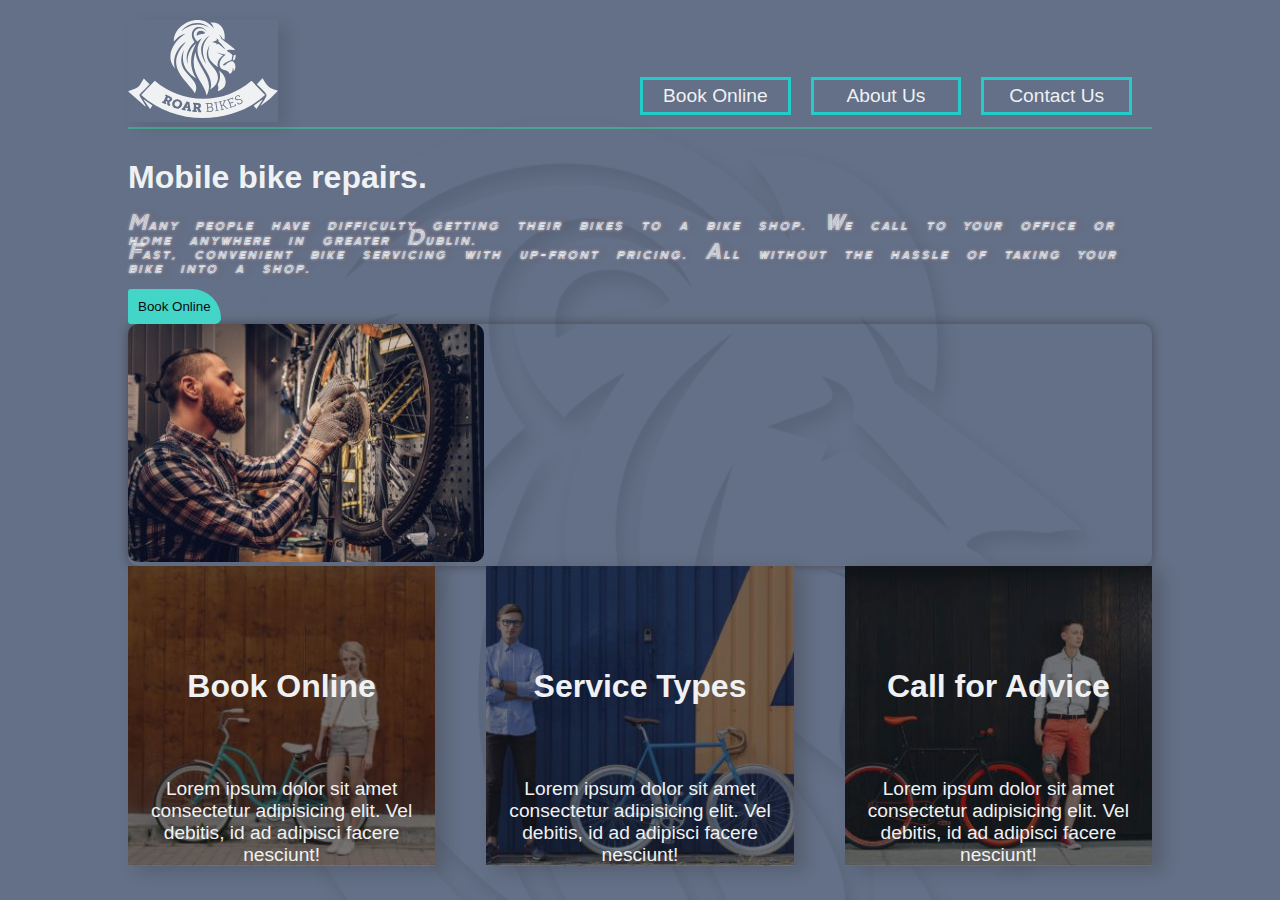
<file: index.html>
<!DOCTYPE html>
<html lang="en">

<!-- 60 -->

<head>
    <meta charset="UTF-8">
    <meta http-equiv="X-UA-Compatible" content="IE=edge">
    <meta name="viewport" content="width=device-width, initial-scale=1.0">
    <link rel="stylesheet" href="./main.css">
    <link href="https://fonts.googleapis.com/css?family=Playfair+Display|Roboto:300" rel="stylesheet">
    <link rel="stylesheet" href="https://use.fontawesome.com/releases/v5.8.1/css/all.css"
        integrity="sha384-50oBUHEmvpQ+1lW4y57PTFmhCaXp0ML5d60M1M7uH2+nqUivzIebhndOJK28anvf" crossorigin="anonymous">
    <meta name="description" content="simple web design">
    <meta name="author" content="Abdullah Al Maruf">
    <title>Mobile Bike repairs</title>
</head>

<body>
    <div class="container">
        <header>
            <div class="logo">
                <img src="./images/logo-roar-bikes.svg" alt="Roar Bike Servicing Logo" />
            </div>
            <nav class="noselect">
                <ul>
                    <li>Book Online</li>
                    <li>About Us</li>
                    <li>Contact Us</li>
                </ul>
            </nav>
        </header>
        <main>
            <div class="herobox1">
                <h1>
                    <h1>Mobile bike repairs.</h1>
                </h1>
                <p>Many people have difficulty getting their bikes to a bike shop. We call to your office or home
                    anywhere in greater
                    Dublin.</p>
                <p id="margin_top">Fast, convenient bike servicing with up-front pricing. All without the hassle of
                    taking your bike
                    into a shop.</p>
                <button class="btn noselect">Book Online</button>
            </div>
            <div class="herobox2">
                <img src="images/image-bike-repair-service.jpg" alt="Person doing moblile bike repair.">
            </div>
        </main>
        <div class="cards">
            <div class="card1 noselect">
                <a href="#">
                    <i class="fas fa-bicycle fa-3x"></i>
                    <h2>Book Online</h2>
                    <p>Lorem ipsum dolor sit amet consectetur adipisicing elit. Vel debitis, id ad adipisci facere
                        nesciunt!</p>
                </a>
            </div>

            <div class="card2 noselect">
                <a href="#">
                    <i class="fas fa-cogs fa-3x"></i>
                    <h2>Service Types</h2>
                    <p>Lorem ipsum dolor sit amet consectetur adipisicing elit. Vel debitis, id ad adipisci facere
                        nesciunt!</p>
                </a>
            </div>

            <div class="card3 noselect">
                <a href="#">
                    <i class="fas fa-phone fa-3x"></i>
                    <h2>Call for Advice</h2>
                    <p>Lorem ipsum dolor sit amet consectetur adipisicing elit. Vel debitis, id ad adipisci facere
                        nesciunt!</p>
                </a>
            </div>
        </div>
    </div>
</body>

</html>
</file>
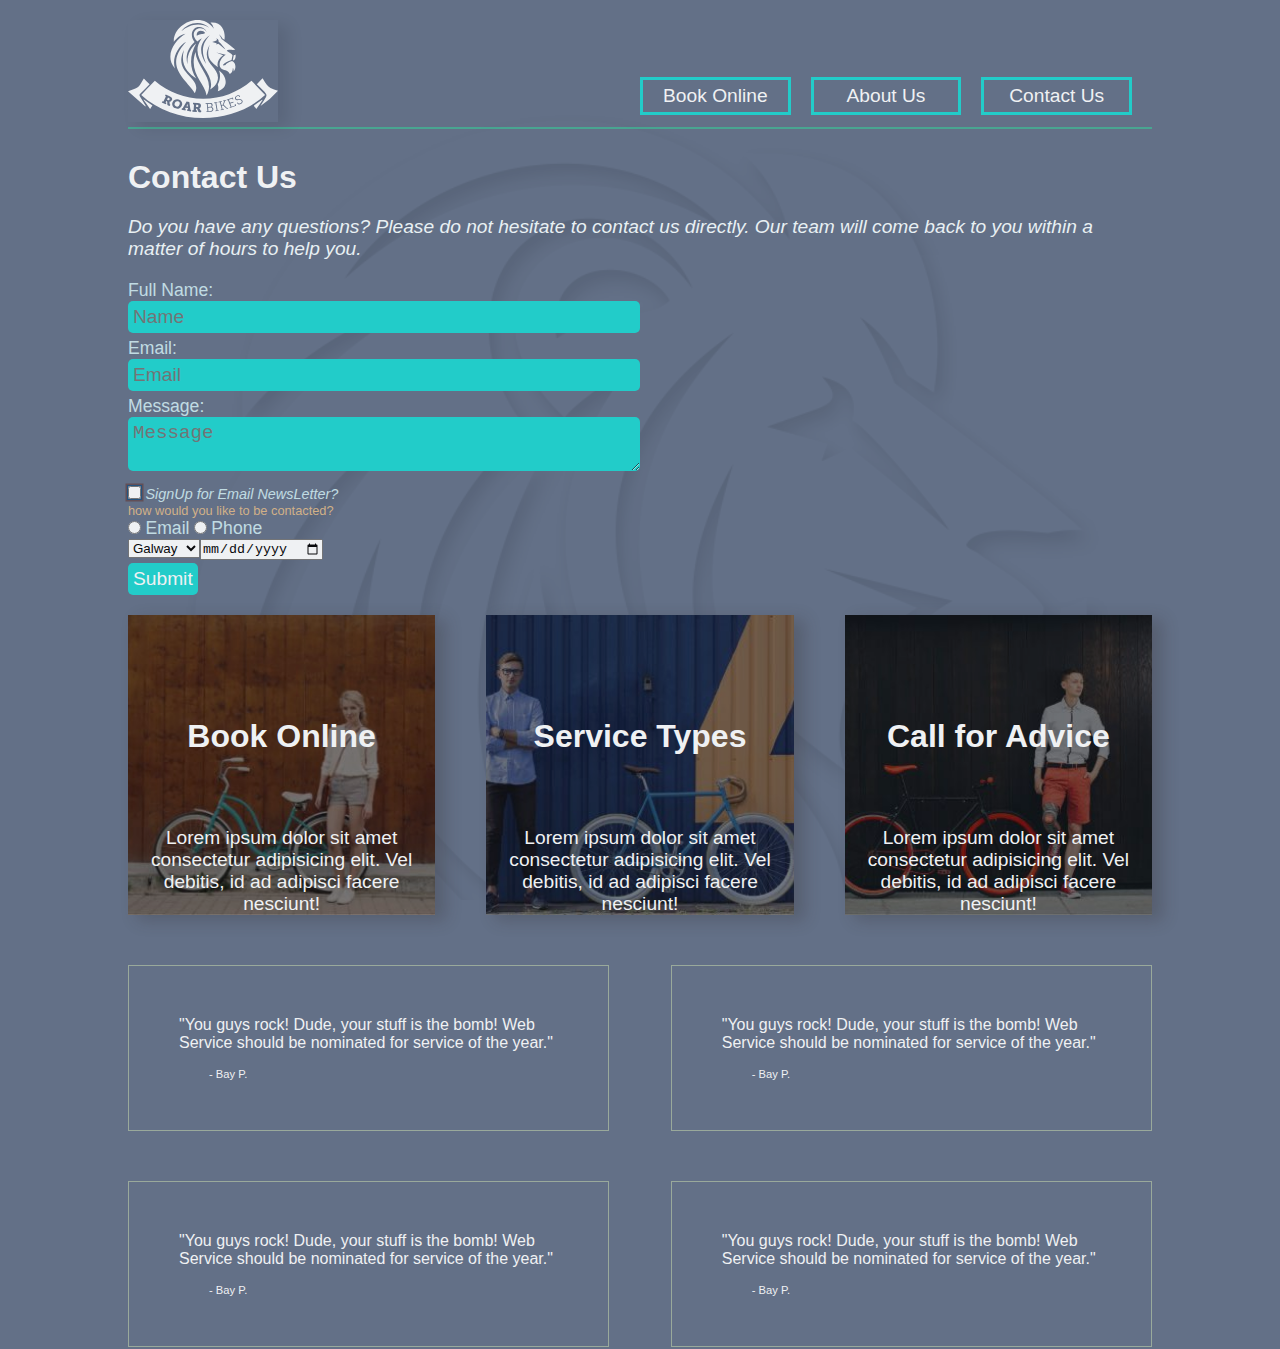
<file: contact-us.html>
<!DOCTYPE html>
<html lang="en">

<!-- 71 -->

<head>
    <meta charset="UTF-8">
    <meta http-equiv="X-UA-Compatible" content="IE=edge">
    <meta name="viewport" content="width=device-width, initial-scale=1.0">
    <link rel="stylesheet" href="./main.css">
    <link href="https://fonts.googleapis.com/css?family=Playfair+Display|Roboto:300" rel="stylesheet">
    <link rel="stylesheet" href="https://use.fontawesome.com/releases/v5.8.1/css/all.css"
        integrity="sha384-50oBUHEmvpQ+1lW4y57PTFmhCaXp0ML5d60M1M7uH2+nqUivzIebhndOJK28anvf" crossorigin="anonymous">
    <meta name="description" content="Contact details for Roar - 57 Moyglare Abbey, Dublin, w23c1k2. Phone +3525465481">
    <meta name="author" content="Abdullah Al Maruf">
    <title>Roar Cycle - Contact Us Details Address Phone Number</title>
</head>

<body>
    <div class="container">
        <header>
            <div class="logo">
                <a href="index.html">
                    <img src="./images/logo-roar-bikes.svg" alt="Roar Bike Servicing Logo" />
                </a>
            </div>
            <nav class="noselect">
                <ul>
                    <li class="dropdown">Book Online
                        <ul>
                            <li><a href="#">Onsite Service</a></li>
                            <li><a href="#">Parts Delivery</a></li>
                            <li><a href="#">Request Callback</a></li>
                        </ul>
                    </li>
                    <li class="dropdown">About Us</li>
                    <li class="dropdown">Contact Us</li>
                </ul>
            </nav>
        </header>
        <div class="main2">
            <h1>Contact Us</h1>
            <p>Do you have any questions? Please do not hesitate to contact us directly. Our team will come back to you
                within a matter of hours to help you.</p>
            <div class="center">
                <form action="" method="post">
                    <div class="input-wrapper">
                        <label for="name">Full Name:</label>
                        <input autocomplete="off" type="text" name="name" id="name" placeholder="Name">
                    </div>
                    <div class="input-wrapper">
                        <label for="email">Email:</label>
                        <input autocomplete="off" type="email" name="email" id="email" placeholder="Email">
                    </div>
                    <div class="input-wrapper">
                        <label for="phone">Message:</label>
                        <textarea name="message" id="message" placeholder="Message"></textarea>
                    </div>
                    <div class="input-wrapper">
                        <input type="checkbox" value="yes-sing-me-up" name="email-sub" id="email-sub" />
                        <label id="newsLabel" for="email-sub">SignUp for Email NewsLetter?</label>
                    </div>
                    <div class="input-wrapper">
                        <p>how would you like to be contacted?</p>
                        <input type="radio" name="contact-pref" id="Email" value="Email">
                        <label for="Email" class="ml-1">Email</label>
                        </input>
                        <input type="radio" name="contact-pref" id="Phone" value="Phone">
                        <label for="Phone">Phone</label>
                        </input>
                    </div>
                    <div class="input-wrapper">
                        <select name="county" id="county">
                            <option value="Limerick">Limerick</option>
                            <option selected value="Galway">Galway</option>
                            <option value="Dublin">Dublin</option>
                            <input type="date" name="date" id="date">
                        </select>
                    </div>
                    <input type="submit" value="Submit">
                </form>
            </div>
        </div>
        <div class="cards">
            <div class="card1 noselect">
                <a href="#">
                    <i class="fas fa-bicycle fa-3x"></i>
                    <h2>Book Online</h2>
                    <p>Lorem ipsum dolor sit amet consectetur adipisicing elit. Vel debitis, id ad adipisci facere
                        nesciunt!</p>
                </a>
            </div>

            <div class="card2 noselect">
                <a href="#">
                    <i class="fas fa-cogs fa-3x"></i>
                    <h2>Service Types</h2>
                    <p>Lorem ipsum dolor sit amet consectetur adipisicing elit. Vel debitis, id ad adipisci facere
                        nesciunt!</p>
                </a>
            </div>

            <div class="card3 noselect">
                <a href="#">
                    <i class="fas fa-phone fa-3x"></i>
                    <h2>Call for Advice</h2>
                    <p>Lorem ipsum dolor sit amet consectetur adipisicing elit. Vel debitis, id ad adipisci facere
                        nesciunt!</p>
                </a>
            </div>
        </div>
        <div class="testimonial">
            <div class="testimonial-content">
                <p>
                    "You guys rock! Dude, your stuff is the bomb! Web Service should be nominated for service of the
                    year."
                </p>
                <p>- Bay P.</p>
            </div>
            <div class="testimonial-content">
                <p>
                    "You guys rock! Dude, your stuff is the bomb! Web Service should be nominated for service of the
                    year."
                </p>
                <p>- Bay P.</p>
            </div>
            <div class="testimonial-content">
                <p>
                    "You guys rock! Dude, your stuff is the bomb! Web Service should be nominated for service of the
                    year."
                </p>
                <p>- Bay P.</p>
            </div>
            <div class="testimonial-content">
                <p>
                    "You guys rock! Dude, your stuff is the bomb! Web Service should be nominated for service of the
                    year."
                </p>
                <p>- Bay P.</p>
            </div>
        </div>
    </div>
    <script src="./main.js"></script>
</body>

</html>
</file>
<file: main.css>
@import url("https://fonts.googleapis.com/css2?family=Zen+Tokyo+Zoo&display=swap");
@import url("https://fonts.googleapis.com/css2?family=Qahiri&family=Zen+Tokyo+Zoo&display=swap");
* {
  margin: 0;
  padding: 0;
  -webkit-box-sizing: border-box;
          box-sizing: border-box;
  scroll-behavior: smooth;
}

body {
  background-color: #293b5bba;
  font-family: Arial, Helvetica, sans-serif;
  color: white;
}

.container {
  width: 1024px;
  height: 100vh;
  min-height: 300px;
  margin-left: auto;
  margin-right: auto;
  background-image: url(./images/image-lion-background.png);
  background-position: top center;
  background-repeat: no-repeat;
  background-size: cover;
  background-attachment: fixed;
  opacity: 0.9;
}

header {
  min-height: 100px;
  display: -webkit-box;
  display: -ms-flexbox;
  display: flex;
  -webkit-box-pack: justify;
      -ms-flex-pack: justify;
          justify-content: space-between;
  -webkit-box-align: center;
      -ms-flex-align: center;
          align-items: center;
  padding-top: 20px;
  padding-bottom: 5px;
  border-bottom: rgba(54, 205, 155, 0.627) 2px solid;
}

header nav {
  width: 50%;
}

header nav ul {
  list-style: none;
  display: -webkit-box;
  display: -ms-flexbox;
  display: flex;
  -webkit-box-orient: horizontal;
  -webkit-box-direction: normal;
      -ms-flex-direction: row;
          flex-direction: row;
  -webkit-box-pack: justify;
      -ms-flex-pack: justify;
          justify-content: space-between;
  padding-top: 50px;
  position: relative;
}

header nav ul li {
  width: 100%;
  font-size: 1.2rem;
  border: #1bd7d1 3px solid;
  padding: 5px;
  text-align: center;
  margin-right: 20px;
  height: auto;
}

header nav ul li:hover {
  background-color: #1bd7d1;
  cursor: pointer;
}

.dropdown a {
  text-decoration: none;
  color: white;
}

.dropdown ul {
  display: none;
}

.dropdown ul li {
  text-decoration: none;
}

.dropdown ul li a {
  text-decoration: none;
  color: white;
}

.dropdown:hover {
  background-color: #1bd7d1;
}

.dropdown:hover ul {
  width: 29.7%;
  display: block;
  position: absolute;
  z-index: 1;
  margin-top: -38px;
  margin-left: -8px;
}

.logo {
  -webkit-box-shadow: 10px 5px 15px rgba(0, 0, 0, 0.097);
          box-shadow: 10px 5px 15px rgba(0, 0, 0, 0.097);
}

.main {
  min-height: 300px;
  display: -webkit-box;
  display: -ms-flexbox;
  display: flex;
  -webkit-box-align: center;
      -ms-flex-align: center;
          align-items: center;
}

.main2 {
  min-height: 350px;
  padding-top: 30px;
}

.main2 > p {
  margin: 20px 0px;
  font-size: 1.2rem;
  color: #f7feff;
  font-style: italic;
}

.main2 form {
  margin-bottom: 10px;
  margin-top: 10px;
  width: 50%;
  height: auto;
  display: block;
  -ms-flex-line-pack: center;
      align-content: center;
  border-radius: 10px;
}

.main2 form .input-wrapper :focus {
  outline: none;
}

.main2 form .input-wrapper p {
  font-size: 0.8rem;
  color: burlywood;
}

.main2 form .input-wrapper label {
  font-size: 1.1rem;
  color: #cce7ee;
}

.main2 form .input-wrapper input[type="text"],
.main2 form .input-wrapper input[type="email"],
.main2 form .input-wrapper textarea {
  width: 100%;
  height: auto;
  border: none;
  font-size: 1.2rem;
  padding: 5px;
  margin-bottom: 5px;
  background-color: #1bd7d1;
  color: white;
  border-radius: 5px;
}

.main2 form .input-wrapper input[type="text"] :focus,
.main2 form .input-wrapper input[type="email"] :focus,
.main2 form .input-wrapper textarea :focus {
  outline: none;
}

.main2 form .input-wrapper input[type="checkbox"] {
  -webkit-box-shadow: 0px 0px 0px 2.5px rgba(97, 66, 66, 0.779);
          box-shadow: 0px 0px 0px 2.5px rgba(97, 66, 66, 0.779);
  outline: 1px solid #1e5180;
}

.main2 form .input-wrapper textarea {
  margin-bottom: 10px;
  overflow: auto;
}

.main2 form input[type="submit"] {
  width: auto;
  height: auto;
  border: none;
  font-size: 1.2rem;
  padding: 5px;
  margin-bottom: 10px;
  background-color: #1bd7d1;
  color: white;
  border-radius: 5px;
  margin-top: 3px;
}

#newsLabel {
  font-weight: lighter;
  font-style: italic;
  font-size: 0.9rem;
}

.noselect {
  -webkit-touch-callout: none;
  /* iOS Safari */
  -webkit-user-select: none;
  /* Safari */
  /* Konqueror HTML */
  -moz-user-select: none;
  /* Old versions of Firefox */
  -ms-user-select: none;
  /* Internet Explorer/Edge */
  user-select: none;
  /* Non-prefixed version, currently
                                  supported by Chrome, Edge, Opera and Firefox */
}

.cards {
  min-height: 300px;
  display: -webkit-box;
  display: -ms-flexbox;
  display: flex;
  -webkit-box-pack: justify;
      -ms-flex-pack: justify;
          justify-content: space-between;
}

.card1 {
  background-image: url("./images/image-background-card1.jpg");
}

.card2 {
  background-image: url("./images/image-background-card2.jpg");
}

.card3 {
  background-image: url("./images/image-background-card3.jpg");
}

.card1,
.card2,
.card3 {
  background-repeat: no-repeat;
  background-size: cover;
  background-position: bottom center;
  min-height: 250px;
  width: 30%;
  display: -webkit-box;
  display: -ms-flexbox;
  display: flex;
  -webkit-box-pack: space-evenly;
      -ms-flex-pack: space-evenly;
          justify-content: space-evenly;
  -webkit-box-orient: vertical;
  -webkit-box-direction: normal;
      -ms-flex-direction: column;
          flex-direction: column;
  -webkit-transition: -webkit-transform 0.5s ease;
  transition: -webkit-transform 0.5s ease;
  transition: transform 0.5s ease;
  transition: transform 0.5s ease, -webkit-transform 0.5s ease;
  overflow: hidden;
  -webkit-box-shadow: 10px 5px 15px rgba(55, 49, 49, 0.296);
          box-shadow: 10px 5px 15px rgba(55, 49, 49, 0.296);
}

.card1 a,
.card2 a,
.card3 a {
  height: 100%;
  text-align: center;
  text-decoration: none;
  display: -webkit-box;
  display: -ms-flexbox;
  display: flex;
  -webkit-box-pack: justify;
      -ms-flex-pack: justify;
          justify-content: space-between;
  -webkit-box-orient: vertical;
  -webkit-box-direction: normal;
      -ms-flex-direction: column;
          flex-direction: column;
  font-size: 1.2rem;
  color: white;
  gap: 10px;
}

.card1 a h2,
.card2 a h2,
.card3 a h2 {
  font-size: 2rem;
}

.card1 a p,
.card2 a p,
.card3 a p {
  font-size: 1.2rem;
}

.card1 a i,
.card2 a i,
.card3 a i {
  padding-top: 30px;
}

.card1 a:hover,
.card2 a:hover,
.card3 a:hover {
  -webkit-transform: scale(1.1);
          transform: scale(1.1);
  -webkit-transform-origin: bottom center;
          transform-origin: bottom center;
  background-color: rgba(159, 76, 159, 0.296);
}

.herobox1 {
  -webkit-box-flex: 2;
      -ms-flex: 2;
          flex: 2;
}

.herobox1 :nth-child(1) {
  font-size: 80px;
  color: #cbf375;
  font-family: "Zen Tokyo Zoo", cursive;
  margin-bottom: 1.5rem;
  text-shadow: 0px 0px 3px, rgba(152, 93, 93, 0.483) 4px 0px 10px;
  margin-bottom: 30px;
}

.herobox1 p {
  font-size: 20px;
  font-weight: 400;
  font-style: italic;
  color: white;
  word-spacing: 9px;
  letter-spacing: 2px;
  font-family: "Qahiri", sans-serif;
  line-height: 0.9rem;
  font-family: "Zen Tokyo Zoo", cursive;
  text-shadow: 0px 0px 3px, rgba(255, 37, 37, 0.241) 4px 0px 10px;
}

.herobox1 :nth-child(3) {
  margin-top: 20px;
}

.btn {
  margin-top: 15px;
  outline: none;
  padding: 10px;
  background: turquoise;
  border: none;
  border-radius: 5px 50px 10px 5px;
  -webkit-transition: -webkit-transform 0.3s ease-in-out;
  transition: -webkit-transform 0.3s ease-in-out;
  transition: transform 0.3s ease-in-out;
  transition: transform 0.3s ease-in-out, -webkit-transform 0.3s ease-in-out;
}

.btn:hover {
  background: #6656b9;
  color: white;
  cursor: pointer;
  -webkit-transform: scale(1.1);
          transform: scale(1.1);
}

.btn-outline {
  background: transparent;
  border: 2px solid #1bd7d1;
}

.btn-outline:hover {
  background: #1bd7d1;
}

.herobox2 {
  -webkit-box-flex: 1;
      -ms-flex: 1;
          flex: 1;
  -webkit-box-shadow: 0px 0px 10px rgba(55, 49, 49, 0.676);
          box-shadow: 0px 0px 10px rgba(55, 49, 49, 0.676);
  border-radius: 10px;
}

.herobox2 img {
  border-radius: 10px;
}

.testimonial {
  display: -webkit-box;
  display: -ms-flexbox;
  display: flex;
  -webkit-box-pack: justify;
      -ms-flex-pack: justify;
          justify-content: space-between;
  -ms-flex-wrap: wrap;
      flex-wrap: wrap;
  margin-bottom: 100px;
}

.testimonial-content {
  width: 47%;
  padding: 50px;
  border: 1px solid rgba(201, 222, 174, 0.593);
  margin-top: 50px;
}

.testimonial-content *:last-of-type {
  font-size: 0.7rem;
  padding-left: 30px;
  margin-top: 1rem;
}

@media screen and (max-width: 1200px) {
  .container {
    width: auto;
  }
  .container .main2 > h1 {
    -webkit-box-flex: 0;
        -ms-flex: 0;
            flex: 0;
    font-size: 1.8rem;
  }
  .container .main2 > p {
    -webkit-box-flex: 0;
        -ms-flex: 0;
            flex: 0;
    margin: 3px 0;
    font-size: 1rem;
  }
  .container .main2 .center {
    display: -webkit-box;
    display: -ms-flexbox;
    display: flex;
    -webkit-box-pack: center;
        -ms-flex-pack: center;
            justify-content: center;
  }
  .container .main2 form {
    -webkit-box-flex: 1;
        -ms-flex: 1;
            flex: 1;
    text-align: center;
  }
}

@media screen and (max-width: 992px) {
  .container {
    width: auto;
  }
  .container .main2 > h1 {
    -webkit-box-flex: 0;
        -ms-flex: 0;
            flex: 0;
    font-size: 1.8rem;
  }
  .container .main2 > p {
    -webkit-box-flex: 0;
        -ms-flex: 0;
            flex: 0;
    margin: 3px 0;
    font-size: 1rem;
  }
  .container .main2 .center {
    display: -webkit-box;
    display: -ms-flexbox;
    display: flex;
    -webkit-box-pack: center;
        -ms-flex-pack: center;
            justify-content: center;
  }
  .container .main2 form {
    -webkit-box-flex: 1;
        -ms-flex: 1;
            flex: 1;
    text-align: center;
  }
}

@media screen and (max-width: 768px) {
  .container {
    width: auto;
  }
  header nav ul li {
    font-size: 1rem;
  }
  .main .herobox1 p {
    font-size: 1rem;
  }
  .main2 > h1 {
    -webkit-box-flex: 0;
        -ms-flex: 0;
            flex: 0;
    font-size: 1.8rem;
  }
  .main2 > p {
    -webkit-box-flex: 0;
        -ms-flex: 0;
            flex: 0;
    margin: 3px 0;
    font-size: 1rem;
  }
  .main2 .center {
    display: -webkit-box;
    display: -ms-flexbox;
    display: flex;
    -webkit-box-pack: center;
        -ms-flex-pack: center;
            justify-content: center;
  }
  .main2 form {
    -webkit-box-flex: 1;
        -ms-flex: 1;
            flex: 1;
    text-align: center;
  }
  .cards {
    min-height: auto;
    display: -webkit-box;
    display: -ms-flexbox;
    display: flex;
    -webkit-box-orient: vertical;
    -webkit-box-direction: normal;
        -ms-flex-direction: column;
            flex-direction: column;
    -webkit-box-align: center;
        -ms-flex-align: center;
            align-items: center;
  }
  .card1,
  .card2,
  .card3 {
    width: 70%;
  }
  .card1 a h2,
  .card2 a h2,
  .card3 a h2 {
    font-size: 1.2rem;
  }
  .card1 a p,
  .card2 a p,
  .card3 a p {
    font-size: 1rem;
  }
  .testimonial {
    margin: 0 5px;
  }
}
/*# sourceMappingURL=main.css.map */
</file>
